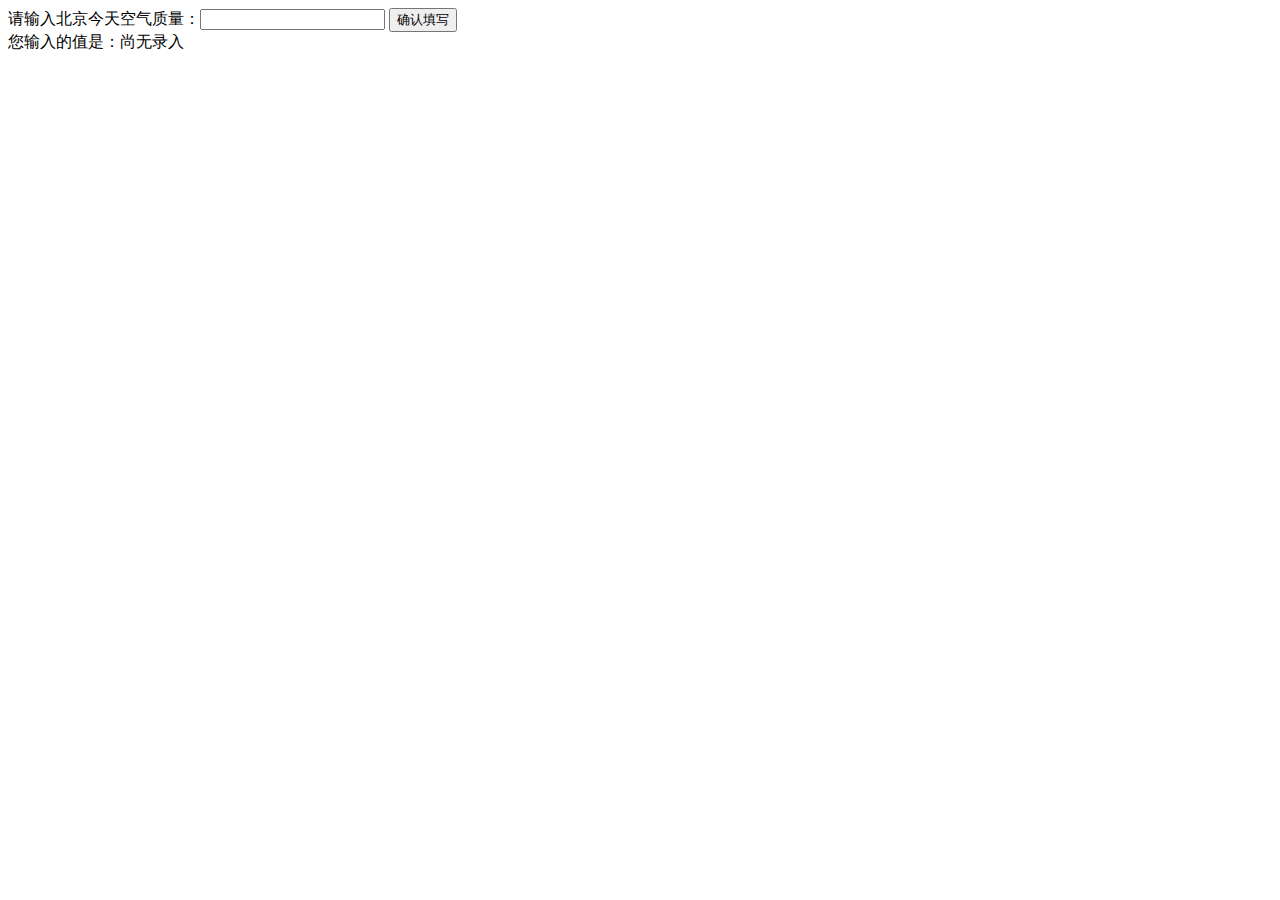
<file: task13/index.html>
<!DOCTYPE html>
<html>
  <head>
    <meta charset="utf-8">
    <title>IFE JavaScript Task 01</title>
  </head>
<body>

  <label>请输入北京今天空气质量：<input id="aqi-input" type="text"></label>
  <button id="button" onclick="getAndDisplay()">确认填写</button>

  <div>您输入的值是：<span id="aqi-display">尚无录入</span></div>

<script type="text/javascript">
function getAndDisplay(){
  var weather = document.getElementById("aqi-input");
  var output = document.getElementById("aqi-display");
  output.innerHTML = weather.value;
}

</script>
</body>
</html>
</file>
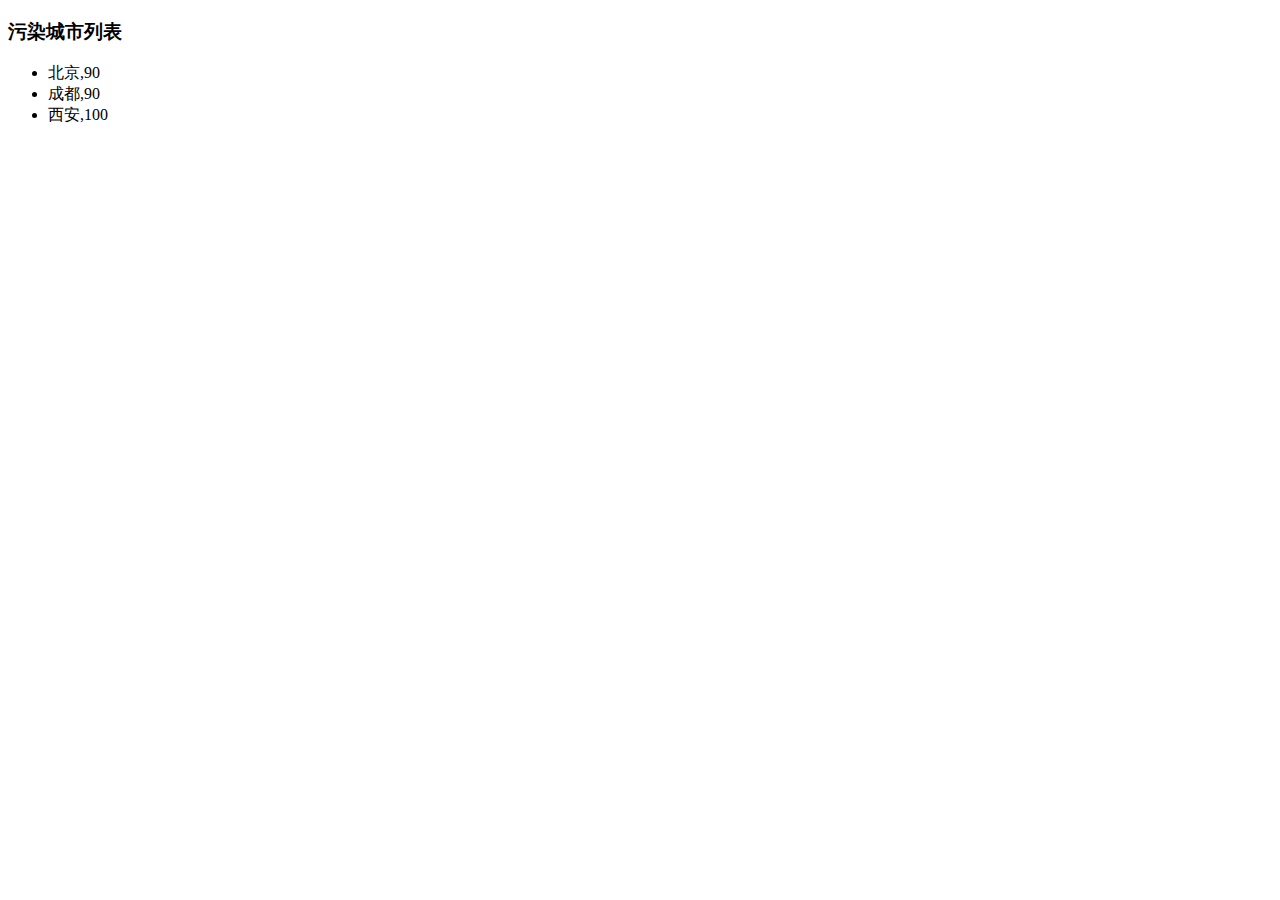
<file: task14/index.html>
<!DOCTYPE html>
<html>
  <head>
    <meta charset="utf-8">
    <title>IFE JavaScript Task 01</title>
  </head>
<body>

  <h3>污染城市列表</h3>
  <ul id="aqi-list">
<!--   
    <li>第一名：福州（样例），10</li>
  	<li>第二名：福州（样例），10</li> -->
  </ul>

<script type="text/javascript">

var aqiData = [
  ["北京", 90],
  ["上海", 50],
  ["福州", 10],
  ["广州", 50],
  ["成都", 90],
  ["西安", 100]
];

function outputCity(){
  var cityList = document.getElementById("aqi-list");
  for (var i=0, len=aqiData.length; i<len; i++){
    var city = aqiData[i];
    if (city[1]>60){
      var nodeAdd = document.createElement("li");
      var textAdd = document.createTextNode(city);
      nodeAdd.appendChild(textAdd);
      cityList.appendChild(nodeAdd);
    }
  }
}
outputCity();

</script>
</body>
</html>
</file>
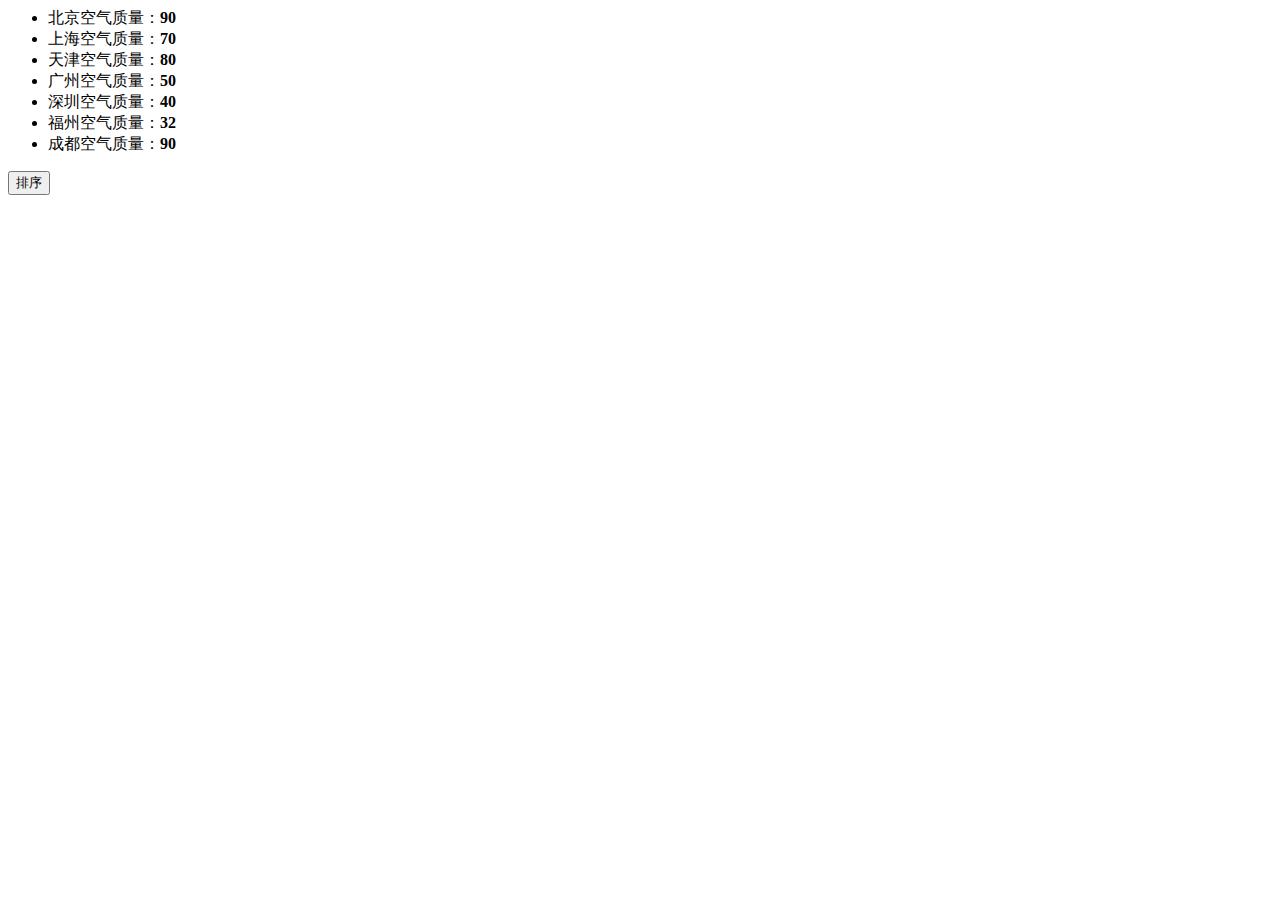
<file: task15/index.html>
<!DOCTYPE>
<html>
  <head>
    <meta charset="utf-8">
    <title>IFE JavaScript Task 01</title>
  </head>
<body>

  <ul id="source">
    <li>北京空气质量：<b>90</b></li>
    <li>上海空气质量：<b>70</b></li>
    <li>天津空气质量：<b>80</b></li>
    <li>广州空气质量：<b>50</b></li>
    <li>深圳空气质量：<b>40</b></li>
    <li>福州空气质量：<b>32</b></li>
    <li>成都空气质量：<b>90</b></li>
  </ul>

  <ul id="resort">
    <!-- 
    <li>第一名：北京空气质量：<b>90</b></li>
    <li>第二名：北京空气质量：<b>90</b></li>
    <li>第三名：北京空气质量：<b>90</b></li>
     -->

  </ul>

  <button id="sort-btn">排序</button>

<script type="text/javascript">

var sourceList = document.getElementById("source");
var resortList = document.getElementById("resort");
var li = document.getElementsByTagName("li");
/**
 * getData方法
 * 读取id为source的列表，获取其中城市名字及城市对应的空气质量
 * 返回一个数组，格式见函数中示例
 */
function getData() {
  var data = new Array();
  for(var i=0; i<li.length; i++){
    var cityData = new Array(2);
    cityData[0] = li[i].innerHTML.slice(0,2); //"北京"
    cityData[1] = li[i].innerHTML.slice(-6,-4); //90
    data.push(cityData);
  }
  /*
  data = [
    ["北京", 90],
    ["北京", 90]
    ……
  ]
  */

  return data;

}

/**
 * sortAqiData
 * 按空气质量对data进行从小到大的排序
 * 返回一个排序后的数组
 */
function sortAqiData(data) {

  function sortNum(a,b){
    return a-b;
  }
  var dataList = new Array();
  for(i=0;i<data.length;i++){
    dataList.push([data[i][1],i]);
  }
  dataList.sort();
  var sortedData = new Array(data.length);
  for(i=0;i<data.length;i++){
    var index = dataList[i][1];
    sortedData[i] = data[index];
  } 
  return sortedData;
}

/**
 * render
 * 将排好序的城市及空气质量指数，输出显示到id位resort的列表中
 * 格式见ul中的注释的部分 
 * 如：<li>第一名：北京空气质量：<b>90</b></li>
 */
function render(data) {

  // 这里在知道有多少li的前提下，做了hardcode；
  var numList = ["一","二","三","四","五","六","七"];
  for(var i=0; i<li.length; i++){
    var liNode = document.createElement("li");
    var bNode = document.createElement("b");
    var cityData = data[i][1];
    var city = data[i][0];
    liNode.appendChild(bNode);
    bNode.innerHTML = cityData;
    liNode.innerHTML = "第"+numList[i]+"名："+city+"空气质量："+"<b>"+bNode.innerHTML+"</b>";
    
    resortList.appendChild(liNode);
  }
}

function btnHandle() {
  var aqiData = getData();
  aqiData = sortAqiData(aqiData);
  render(aqiData);
}


function init() {

  // 在这下面给sort-btn绑定一个点击事件，点击时触发btnHandle函数
  var sortBtn = document.getElementById("sort-btn");
  sortBtn.onclick = function(){
    btnHandle();
  }
}
init();
</script>
</body>
</html>
</file>
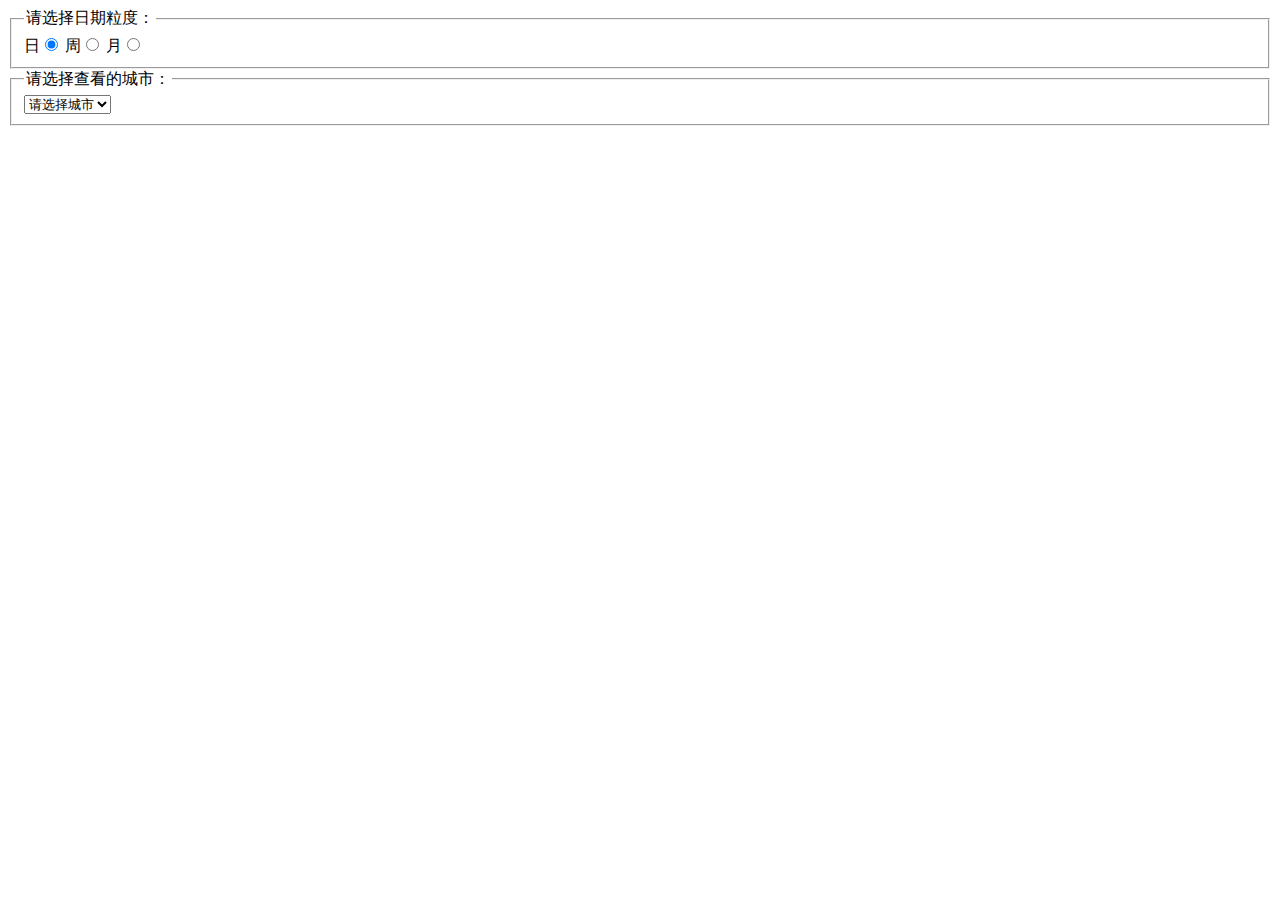
<file: task17/index.html>
<!DOCTYPE>
<html>
<head>
	<meta charset="UTF-8">
	<title>task17</title>
	<style>
		.aqi-chart-wrap {
			display:flex;
			justify-content:center;
			align-items:flex-end;
		}
	</style>
</head>
<body>
	<fieldset id="form-gra-time">
		<legend>请选择日期粒度：</legend>
		<label>日<input type="radio" name="gra-time" value="0" checked="checked"></label>
		<label>周<input type="radio" name="gra-time" value="1"></label>
		<label>月<input type="radio" name="gra-time" value="2"></label>
	</fieldset>

	<fieldset>
		<legend>请选择查看的城市：</legend>
		<select id="city-select">
			<!-- <option value="-1">请选择城市</option> -->
		</select>
	</fieldset>

	<div id="aqi-chart-wrap" class="aqi-chart-wrap"></div>

	<script src="main.js"></script>
</body>
</html>
</file>
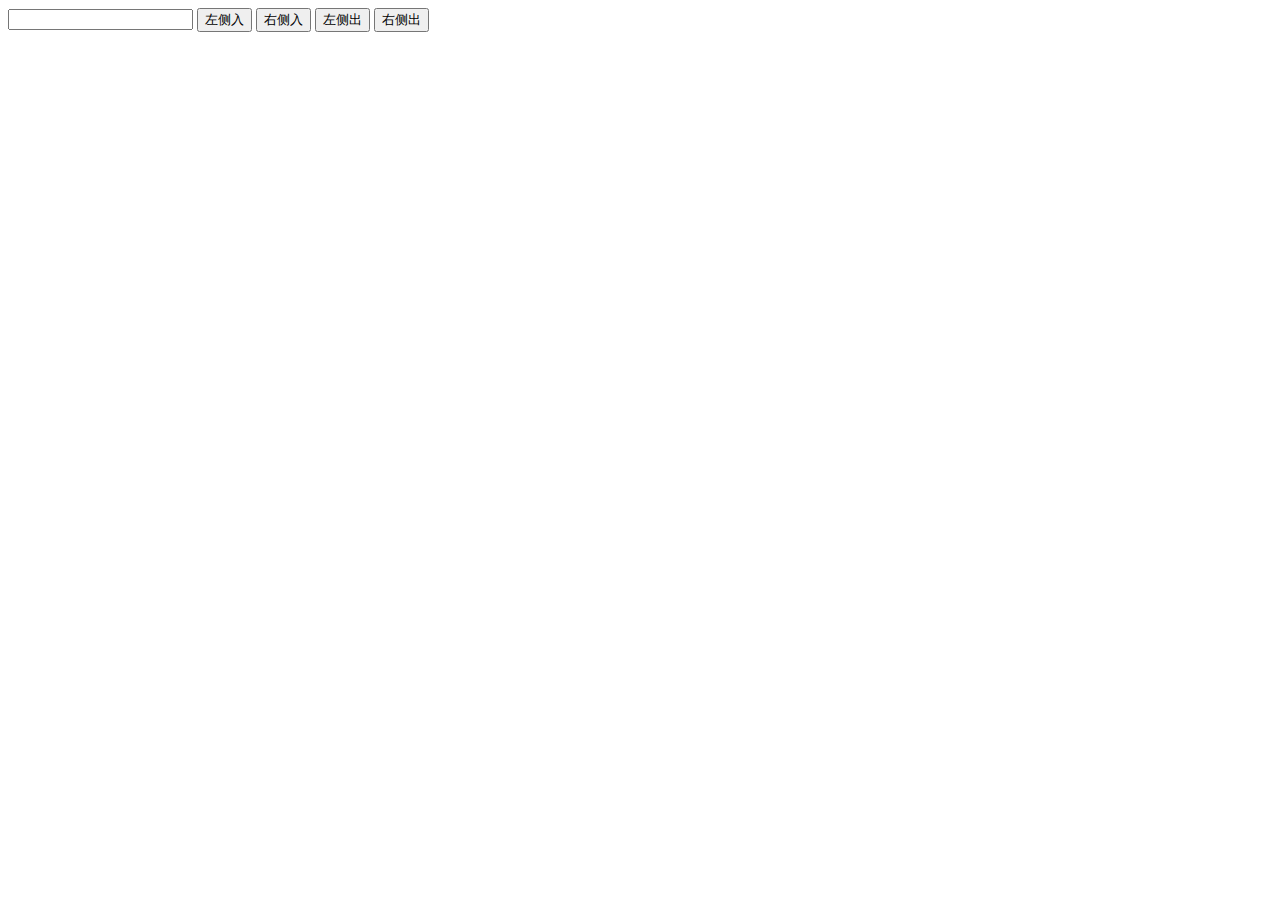
<file: task18/index.html>
<!DOCTYPE html>
<html>
<head>
	<title>IFE JavaScript Task 18</title>
	<style type="text/css">
		.redbox{ background-color: #FA000C; 
			color: white;
			font-family: sans-serif; 
			font-size: 14px;
			display: inline-block;
			padding:10px;
			margin-right: 10px;
		}
		#boxList{margin-top: 10px;}
	</style>
</head>
<body>
<input type="text" id="input">
<button id="leftIn" onclick=btnHandle(0)>左侧入</button>
<button id="rightIn" onclick=btnHandle(1)>右侧入</button>
<button id="leftOut" onclick=btnHandle(2)>左侧出</button>
<button id="rightOut" onclick=btnHandle(3)>右侧出</button>

<div id="boxList">
<!-- <div class="redbox">3</div>
<div class="redbox">7</div>
<div class="redbox">12</div>
<div class="redbox">11</div>
<div class="redbox">30</div> -->
</div>

<script src="main.js">
	
</script>
</body>
</html>
</file>
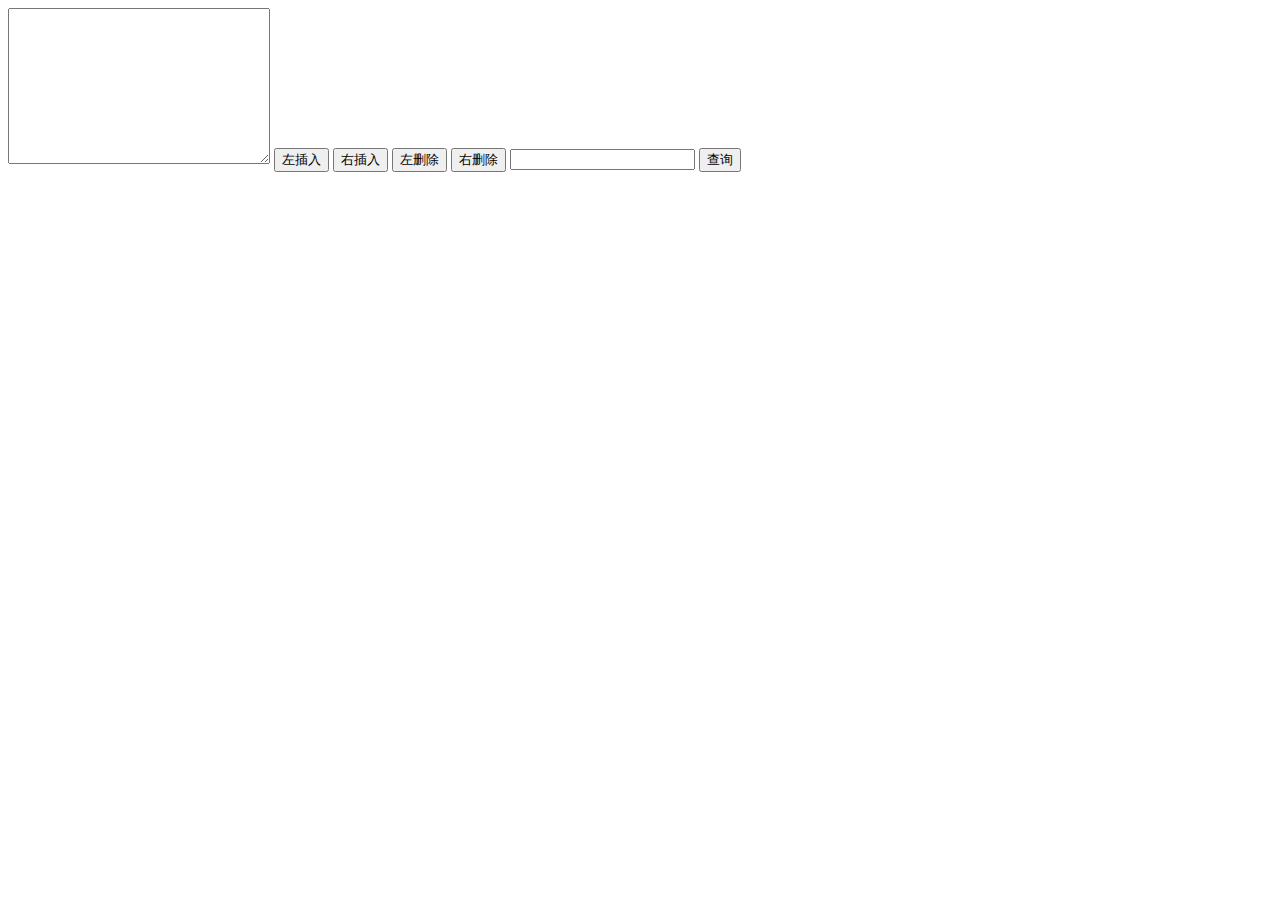
<file: task20/index.html>
<!DOCTYPE>
<html>
<head>
	<meta charset="UTF-8">
	<title>task20</title>
	<style>
		.list {
			overflow:hidden;
			list-style:none;
		}
		.list li {
			height:40px;
			margin:10px;
			float: left;
			background-color:red;

			font-size:14px;
			line-height:40px;
			text-align:center;
			color: #fff;
		}
	</style>
</head>
<body>
	<textarea name="" id="textarea" cols="30" rows="10"></textarea>
	<button id="left-insert">左插入</button>
	<button id="right-insert">右插入</button>
	<button id="left-del">左删除</button>
	<button id="right-del">右删除</button>
	<input id="input" type="text">
	<button id="search">查询</button>
	<ul id="list" class="list"></ul>
<script type="text/javascript" src="main.js"></script>
</body>
</html>
</file>
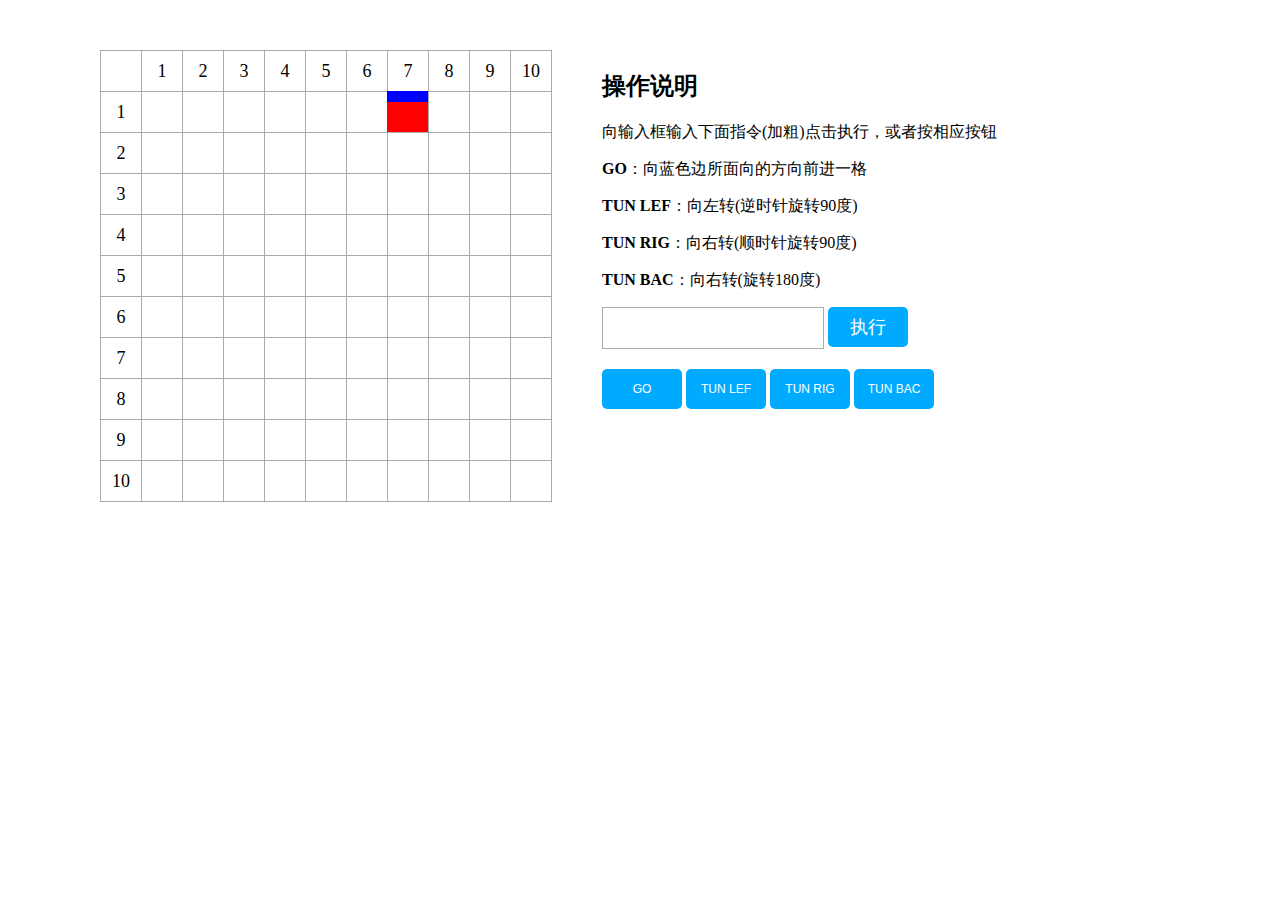
<file: task33/index.html>
<!DOCTYPE html>
<html>
<head lang="en">
    <meta charset="UTF-8">
    <title>Task 33</title>
    <link rel="stylesheet" href="main.css"/>
</head>
<body>
<div class="main" id="main">
    <table>
        <tbody>
        <tr>
            <td></td>
            <td>1</td>
            <td>2</td>
            <td>3</td>
            <td>4</td>
            <td>5</td>
            <td>6</td>
            <td>7</td>
            <td>8</td>
            <td>9</td>
            <td>10</td>
        </tr>
        <tr>
            <td>1</td>
            <td></td>
            <td></td>
            <td></td>
            <td></td>
            <td></td>
            <td></td>
            <td></td>
            <td></td>
            <td></td>
            <td></td>
        </tr>
        <tr>
            <td>2</td>
            <td></td>
            <td></td>
            <td></td>
            <td></td>
            <td></td>
            <td></td>
            <td></td>
            <td></td>
            <td></td>
            <td></td>
        </tr>
        <tr>
            <td>3</td>
            <td></td>
            <td></td>
            <td></td>
            <td></td>
            <td></td>
            <td></td>
            <td></td>
            <td></td>
            <td></td>
            <td></td>
        </tr>
        <tr>
            <td>4</td>
            <td></td>
            <td></td>
            <td></td>
            <td></td>
            <td></td>
            <td></td>
            <td></td>
            <td></td>
            <td></td>
            <td></td>
        </tr>
        <tr>
            <td>5</td>
            <td></td>
            <td></td>
            <td></td>
            <td></td>
            <td></td>
            <td></td>
            <td></td>
            <td></td>
            <td></td>
            <td></td>
        </tr>
        <tr>
            <td>6</td>
            <td></td>
            <td></td>
            <td></td>
            <td></td>
            <td></td>
            <td></td>
            <td></td>
            <td></td>
            <td></td>
            <td></td>
        </tr>
        <tr>
            <td>7</td>
            <td></td>
            <td></td>
            <td></td>
            <td></td>
            <td></td>
            <td></td>
            <td></td>
            <td></td>
            <td></td>
            <td></td>
        </tr>
        <tr>
            <td>8</td>
            <td></td>
            <td></td>
            <td></td>
            <td></td>
            <td></td>
            <td></td>
            <td></td>
            <td></td>
            <td></td>
            <td></td>
        </tr>
        <tr>
            <td>9</td>
            <td></td>
            <td></td>
            <td></td>
            <td></td>
            <td></td>
            <td></td>
            <td></td>
            <td></td>
            <td></td>
            <td></td>
        </tr>
        <tr>
            <td>10</td>
            <td></td>
            <td></td>
            <td></td>
            <td></td>
            <td></td>
            <td></td>
            <td></td>
            <td></td>
            <td></td>
            <td></td>
        </tr>
        </tbody>
    </table>
    <div class='cell' id='cell'>
        <span class='heading' id='span'>
        </span> <span class='bg'></span>
    </div>
</div>
<div class="control">
    <div class="intr">
        <h2>操作说明</h2>
        <p>向输入框输入下面指令(加粗)点击执行，或者按相应按钮</p>
        <p><strong>GO</strong>：向蓝色边所面向的方向前进一格</p>
        <p><strong>TUN LEF</strong>：向左转(逆时针旋转90度)</p>
        <p><strong>TUN RIG</strong>：向右转(顺时针旋转90度)</p>
        <p><strong>TUN BAC</strong>：向右转(旋转180度)</p>
    </div>
    <div class="input">
        <input type="text" id="input"/>
        <button class="btn" id="btn">执行</button>
    </div>
    <div class="group">
        <button id="go">GO</button>
        <button id="lef">TUN LEF</button>
        <button id="rig">TUN RIG</button>
        <button id="bac">TUN BAC</button>
    </div>
</div>
<script src="main.js"></script>
</body>
</html>
</file>
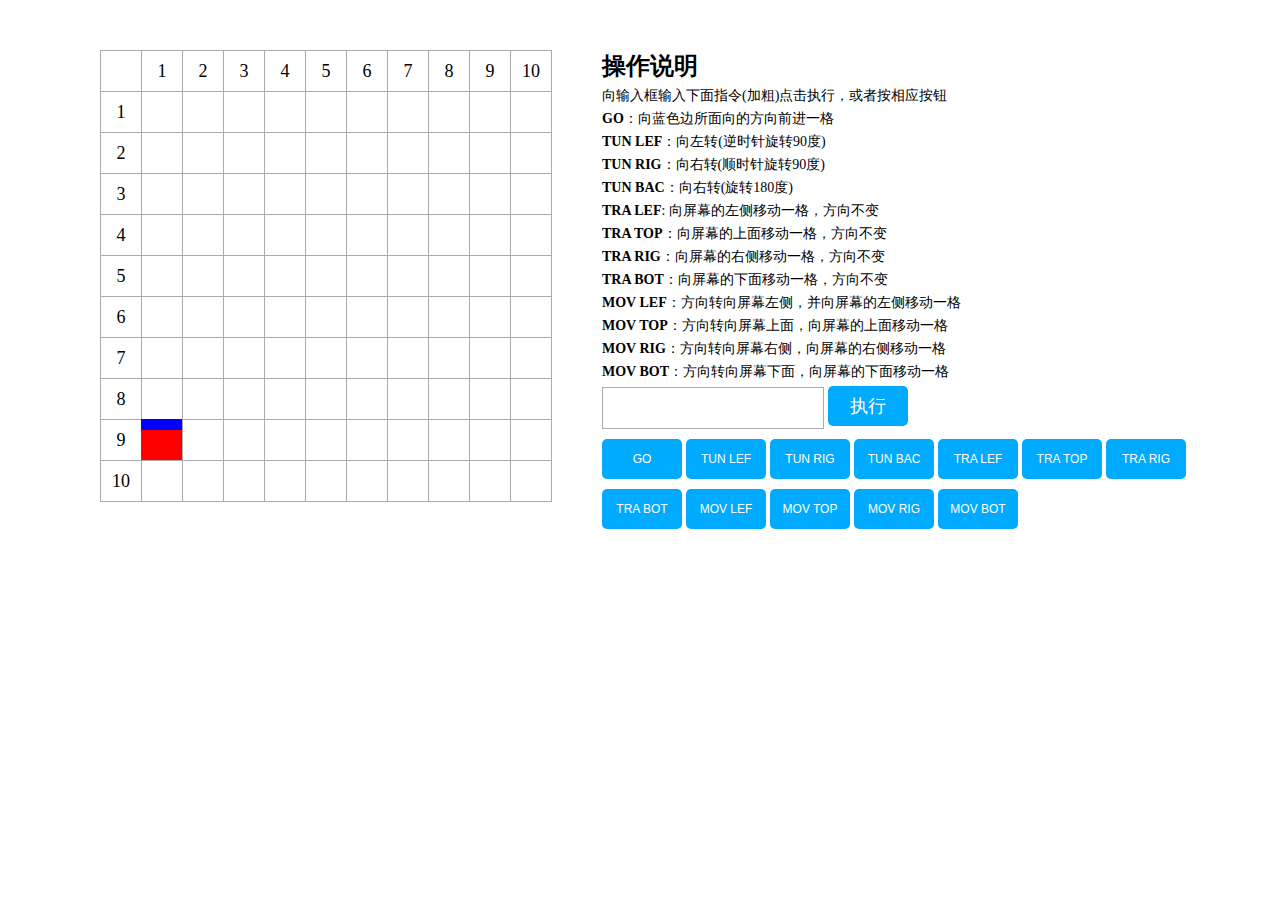
<file: task34/index.html>
<!DOCTYPE html>
<html>
<head lang="en">
    <meta charset="UTF-8">
    <title>Task 34</title>
    <link rel="stylesheet" href="main.css"/>
</head>
<body>
<div class="main" id="main">
    <table>
        <tbody>
        <tr>
            <td></td>
            <td>1</td>
            <td>2</td>
            <td>3</td>
            <td>4</td>
            <td>5</td>
            <td>6</td>
            <td>7</td>
            <td>8</td>
            <td>9</td>
            <td>10</td>
        </tr>
        <tr>
            <td>1</td>
            <td></td>
            <td></td>
            <td></td>
            <td></td>
            <td></td>
            <td></td>
            <td></td>
            <td></td>
            <td></td>
            <td></td>
        </tr>
        <tr>
            <td>2</td>
            <td></td>
            <td></td>
            <td></td>
            <td></td>
            <td></td>
            <td></td>
            <td></td>
            <td></td>
            <td></td>
            <td></td>
        </tr>
        <tr>
            <td>3</td>
            <td></td>
            <td></td>
            <td></td>
            <td></td>
            <td></td>
            <td></td>
            <td></td>
            <td></td>
            <td></td>
            <td></td>
        </tr>
        <tr>
            <td>4</td>
            <td></td>
            <td></td>
            <td></td>
            <td></td>
            <td></td>
            <td></td>
            <td></td>
            <td></td>
            <td></td>
            <td></td>
        </tr>
        <tr>
            <td>5</td>
            <td></td>
            <td></td>
            <td></td>
            <td></td>
            <td></td>
            <td></td>
            <td></td>
            <td></td>
            <td></td>
            <td></td>
        </tr>
        <tr>
            <td>6</td>
            <td></td>
            <td></td>
            <td></td>
            <td></td>
            <td></td>
            <td></td>
            <td></td>
            <td></td>
            <td></td>
            <td></td>
        </tr>
        <tr>
            <td>7</td>
            <td></td>
            <td></td>
            <td></td>
            <td></td>
            <td></td>
            <td></td>
            <td></td>
            <td></td>
            <td></td>
            <td></td>
        </tr>
        <tr>
            <td>8</td>
            <td></td>
            <td></td>
            <td></td>
            <td></td>
            <td></td>
            <td></td>
            <td></td>
            <td></td>
            <td></td>
            <td></td>
        </tr>
        <tr>
            <td>9</td>
            <td></td>
            <td></td>
            <td></td>
            <td></td>
            <td></td>
            <td></td>
            <td></td>
            <td></td>
            <td></td>
            <td></td>
        </tr>
        <tr>
            <td>10</td>
            <td></td>
            <td></td>
            <td></td>
            <td></td>
            <td></td>
            <td></td>
            <td></td>
            <td></td>
            <td></td>
            <td></td>
        </tr>
        </tbody>
    </table>
    <div class='cell' id='cell'>
        <span class='heading' id='span'>
        </span> <span class='bg'></span>
    </div>
</div>
<div class="control">
    <div class="intr">
        <h2>操作说明</h2>
        <p>向输入框输入下面指令(加粗)点击执行，或者按相应按钮</p>
        <p><strong>GO</strong>：向蓝色边所面向的方向前进一格</p>
        <p><strong>TUN LEF</strong>：向左转(逆时针旋转90度)</p>
        <p><strong>TUN RIG</strong>：向右转(顺时针旋转90度)</p>
        <p><strong>TUN BAC</strong>：向右转(旋转180度)</p>
        <p><strong>TRA LEF</strong>: 向屏幕的左侧移动一格，方向不变</p>
        <p><strong>TRA TOP</strong>：向屏幕的上面移动一格，方向不变</p>
        <p><strong>TRA RIG</strong>：向屏幕的右侧移动一格，方向不变</p>
        <p><strong>TRA BOT</strong>：向屏幕的下面移动一格，方向不变</p>
        <p><strong>MOV LEF</strong>：方向转向屏幕左侧，并向屏幕的左侧移动一格</p>
        <p><strong>MOV TOP</strong>：方向转向屏幕上面，向屏幕的上面移动一格</p>
        <p><strong>MOV RIG</strong>：方向转向屏幕右侧，向屏幕的右侧移动一格</p>
        <p><strong>MOV BOT</strong>：方向转向屏幕下面，向屏幕的下面移动一格</p>
    </div>
    <div class="input">
        <input type="text" id="input"/>
        <button class="btn" id="btn">执行</button>
    </div>
    <div class="group">
        <button id="go">GO</button>
        <button id="tun-lef">TUN LEF</button>
        <button id="tun-rig">TUN RIG</button>
        <button id="tun-bac">TUN BAC</button>
        <button id="tra-lef">TRA LEF</button>
        <button id="tra-top">TRA TOP</button>
        <button id="tra-rig">TRA RIG</button>
        <button id="tra-bot">TRA BOT</button>
        <button id="mov-lef">MOV LEF</button>
        <button id="mov-top">MOV TOP</button>
        <button id="mov-rig">MOV RIG</button>
        <button id="mov-bot">MOV BOT</button>
    </div>
</div>
<script src="main.js"></script>
</body>
</html>
</file>
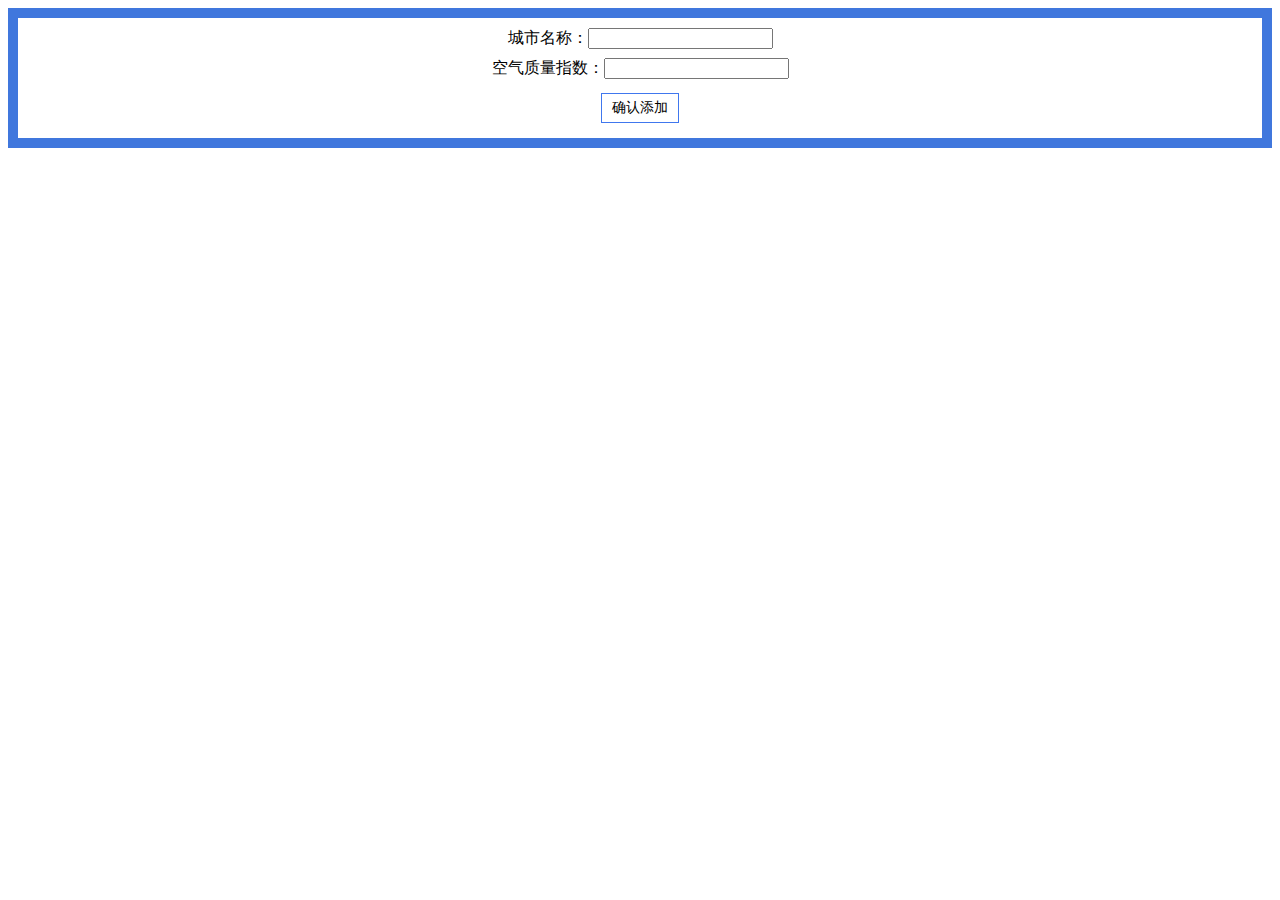
<file: task16/task.html>
<!DOCTYPE>
<html>
  <head>
    <meta charset="utf-8">
    <title>IFE JavaScript Task 16</title>
    <style type="text/css">
      div{
        border: 10px solid #4077DD;
        margin: auto 0;
        text-align: center;
        padding: 5px;
        font-family: "Microsoft Yahei", sans-serif;
        line-height: 30px;
      }
      div label{ margin: 10px auto; }
      button{
        margin: 10px auto;
        border: 1px solid #4077ee;
        background-color: white;
        font: 14px "Microsoft Yahei",sans-serif;
        padding: 5px 10px;
      }
    </style>
  </head>
<body>

  <div>
    <label>城市名称：<input id="aqi-city-input" type="text"></label><br>
    <label>空气质量指数：<input id="aqi-value-input" type="text"></label><br>
    <button id="add-btn">确认添加</button>
  </div>
  <table id="aqi-table">
  </table>
<script src="task.js"></script>
</body>
</html>
</file>
<file: task33/main.css>
html, body, span, tbody, table, tr, td {
    margin: 0;
    padding: 0;
}

table {
    border-collapse: collapse;
}
table td {
    width: 40px;
    height: 40px;
    border: 1px solid #aaa;
    font-size: 18px;
    text-align: center;
    position: relative;
}

.main {
    margin: 50px 0 0 100px;
    float: left;
    position: relative;
}

.cell {
    width: 41px;
    height: 41px;
    position: absolute;
}
.heading {
    width: 41px;
    height: 11px;
    background: #00f;
    display: block;
}
.bg {
    width: 41px;
    height: 30px;
    background-color: #f00;
    display: block;
}

.control {
    margin: 50px 0 0 50px;
    float: left;

}
.input input {
    width: 200px;
    height: 40px;
    padding: 0 10px;
    border: 1px solid #aaa;
}
.input button {
    width: 80px;
    height: 40px;
    border: none;
    border-radius: 5px;
    background-color: #00aaff;

    font-size: 18px;
    color: #fff;
    text-align: center;
}

.group {
    margin-top: 20px;
}
.group button {
    width: 80px;
    height: 40px;
    border: none;
    border-radius: 5px;
    background-color: #00aaff;

    font-size: 12px;
    color: #fff;
    text-align: center;
}
</file>
<file: task34/main.css>
html, body, span, tbody, table, tr, td, p, h2 {
    margin: 0;
    padding: 0;
}

table {
    border-collapse: collapse;
}
table td {
    width: 40px;
    height: 40px;
    border: 1px solid #aaa;
    font-size: 18px;
    text-align: center;
    position: relative;
}

.main {
    margin: 50px 0 0 100px;
    float: left;
    position: relative;
}

.cell {
    width: 41px;
    height: 41px;
    position: absolute;
}
.heading {
    width: 41px;
    height: 11px;
    background: #00f;
    display: block;
}
.bg {
    width: 41px;
    height: 30px;
    background-color: #f00;
    display: block;
}

.control {
    width: 600px;
    margin: 50px 0 0 50px;
    float: left;
}
.intr p {
    margin-top: 5px;
    font-size: 14px;
}
.input {
    margin-top: 5px;
}
.input input {
    width: 200px;
    height: 40px;
    padding: 0 10px;
    border: 1px solid #aaa;
}
.input button {
    width: 80px;
    height: 40px;
    border: none;
    border-radius: 5px;
    background-color: #00aaff;

    font-size: 18px;
    color: #fff;
    text-align: center;
}

.group button {
    width: 80px;
    height: 40px;
    border: none;
    border-radius: 5px;
    background-color: #00aaff;
    margin-top: 10px;

    font-size: 12px;
    color: #fff;
    text-align: center;
}
</file>
